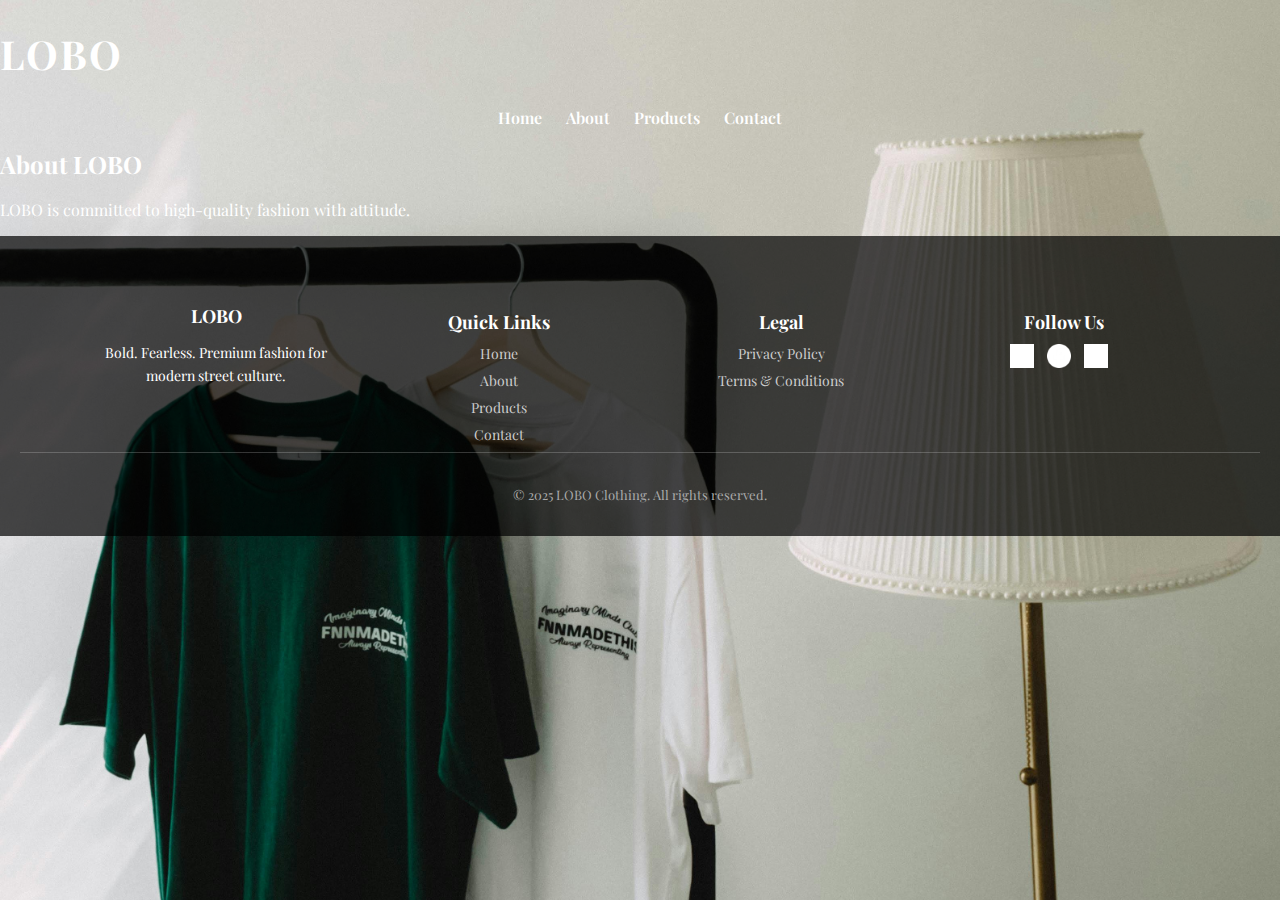
<file: about.html>
<!DOCTYPE html>
<html lang="en">
<head>
  <meta charset="UTF-8">
  <title>About LOBO</title>
  <link rel="stylesheet" href="style.css">
</head>
<body class="about">
  <header>
    <h1 class="logo">LOBO</h1>
    <nav>
      <ul>
        <li><a href="index.html">Home</a></li>
        <li><a href="about.html">About</a></li>
        <li><a href="products.html">Products</a></li>
        <li><a href="contact.html">Contact</a></li>
      </ul>
    </nav>
  </header>

  <section>
    <h2>About LOBO</h2>
    <p>LOBO is committed to high-quality fashion with attitude.</p>
  </section>

  <!-- 🌐 Full Footer -->
  <footer class="footer" data-aos="fade-up" data-aos-delay="500">
    <div class="footer-container">
      <div class="footer-column">
        <h3>LOBO</h3>
        <p>Bold. Fearless. Premium fashion for modern street culture.</p>
      </div>
      <div class="footer-column">
        <h4>Quick Links</h4>
        <ul>
          <li><a href="index.html">Home</a></li>
          <li><a href="about.html">About</a></li>
          <li><a href="products.html">Products</a></li>
          <li><a href="contact.html">Contact</a></li>
        </ul>
      </div>
      <div class="footer-column">
        <h4>Legal</h4>
        <ul>
          <li><a href="#">Privacy Policy</a></li>
          <li><a href="#">Terms & Conditions</a></li>
        </ul>
      </div>
      <div class="footer-column">
        <h4>Follow Us</h4>
        <div class="social-icons">
          <a href="#"><img src="icons/instagram.png" alt="Instagram"></a>
<a href="#"><img src="icons/facebook.png" alt="Facebook"></a>
<a href="#"><img src="icons/twitter.png" alt="Twitter"></a>

        </div>
      </div>
    </div>
    <div class="footer-bottom">
      <p>© 2025 LOBO Clothing. All rights reserved.</p>
    </div>
  </footer>

  <!-- Toggle Menu Script -->
  <script>
    function toggleMenu() {
      document.getElementById("main-nav").classList.toggle("active");
    }
  </script>

  <!-- AOS Script -->
  <script src="https://unpkg.com/aos@2.3.1/dist/aos.js"></script>
  <script>
    AOS.init({
      duration: 800,
      once: true
    });
  </script>

  <!-- Splash Screen Script -->
  <script>
    window.addEventListener('load', () => {
      setTimeout(() => {
        document.getElementById('splash').style.opacity = 0;
        setTimeout(() => {
          document.getElementById('splash').style.display = 'none';
          document.body.classList.remove('loading');
        }, 1000);
      }, 3000);
    });
  </script>
</body>
</html>
</file>
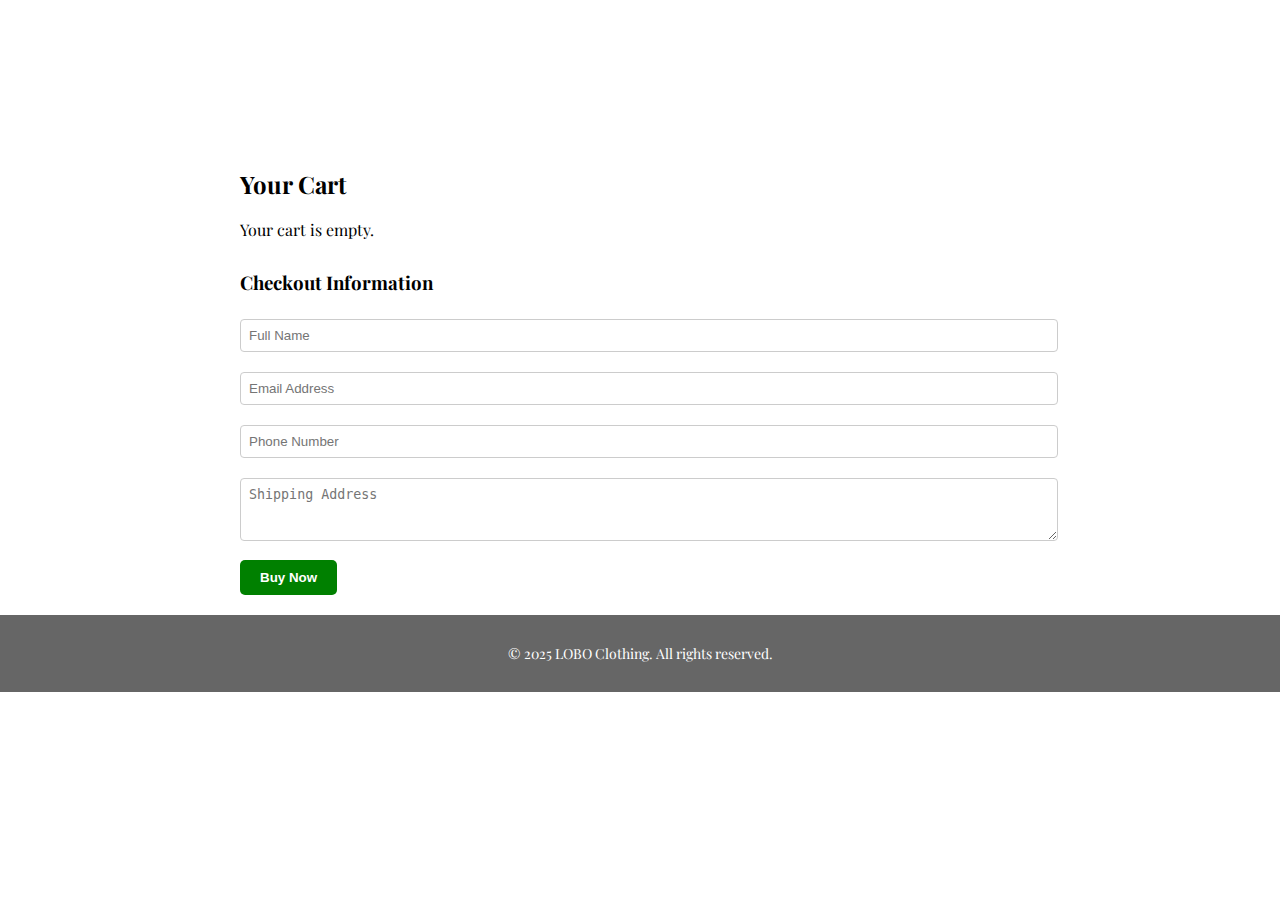
<file: cart.html>
<!DOCTYPE html>
<html lang="en">
<head>
  <meta charset="UTF-8">
  <title>Your Cart</title>
  <link rel="stylesheet" href="style.css">
  <style>
    .cart-container {
      max-width: 800px;
      margin: auto;
      background: rgba(255,255,255,0.9);
      padding: 20px;
      border-radius: 10px;
      color: black;
    }
    .cart-item {
      border-bottom: 1px solid #ccc;
      padding: 10px 0;
      display: flex;
      justify-content: space-between;
      align-items: center;
    }
    .cart-total {
      font-weight: bold;
      margin-top: 20px;
      font-size: 18px;
    }
    .remove-btn {
      background-color: crimson;
      color: white;
      border: none;
      padding: 5px 10px;
      border-radius: 4px;
      cursor: pointer;
    }
    .checkout-form {
      margin-top: 30px;
    }
    .checkout-form input, .checkout-form textarea {
      width: 100%;
      padding: 8px;
      margin: 5px 0 15px;
      border: 1px solid #ccc;
      border-radius: 4px;
    }
    .buy-btn {
      background-color: green;
      color: white;
      padding: 10px 20px;
      font-weight: bold;
      border: none;
      border-radius: 5px;
      cursor: pointer;
    }
  </style>
</head>
<body>

  <header>
    <h1 class="logo">LOBO</h1>
    <nav>
      <ul>
        <li><a href="index.html">Home</a></li>
        <li><a href="products.html">Products</a></li>
        <li><a href="cart.html">Cart</a></li>
      </ul>
    </nav>
  </header>

  <section class="cart-container">
    <h2>Your Cart</h2>
    <div id="cart-items"></div>
    <div class="cart-total" id="cart-total"></div>

    <div class="checkout-form">
      <h3>Checkout Information</h3>
      <input type="text" id="name" placeholder="Full Name" required>
      <input type="email" id="email" placeholder="Email Address" required>
      <input type="text" id="phone" placeholder="Phone Number" required>
      <textarea id="address" placeholder="Shipping Address" rows="3" required></textarea>
      <button class="buy-btn" onclick="buyNow()">Buy Now</button>
    </div>
  </section>

  <footer>
    <p>© 2025 LOBO Clothing. All rights reserved.</p>
  </footer>

  <script>
    let cart = JSON.parse(localStorage.getItem('cart')) || [];
    const cartContainer = document.getElementById('cart-items');
    const cartTotal = document.getElementById('cart-total');

    function renderCart() {
      cartContainer.innerHTML = '';
      let total = 0;

      if (cart.length === 0) {
        cartContainer.innerHTML = "<p>Your cart is empty.</p>";
        cartTotal.textContent = '';
        return;
      }

      cart.forEach((item, index) => {
        const div = document.createElement('div');
        div.className = 'cart-item';
        div.innerHTML = `
          <div>
            <strong>${item.productName}</strong> - ₹${item.price} × ${item.qty} (Size: ${item.size})
          </div>
          <button class="remove-btn" onclick="removeItem(${index})">Remove</button>
        `;
        cartContainer.appendChild(div);
        total += item.price * item.qty;
      });

      const tax = total * 0.18;
      const grandTotal = total + tax;

      cartTotal.innerHTML = `
        Subtotal: ₹${total.toFixed(2)}<br>
        Tax (18% GST): ₹${tax.toFixed(2)}<br>
        <strong>Total: ₹${grandTotal.toFixed(2)}</strong>
      `;
    }

    function removeItem(index) {
      cart.splice(index, 1);
      localStorage.setItem('cart', JSON.stringify(cart));
      renderCart();
    }

    function buyNow() {
      const name = document.getElementById('name').value.trim();
      const email = document.getElementById('email').value.trim();
      const phone = document.getElementById('phone').value.trim();
      const address = document.getElementById('address').value.trim();

      if (!name || !email || !phone || !address) {
        alert("Please fill all checkout fields.");
        return;
      }

      alert(`Thank you ${name}! Your order has been placed.`);
      localStorage.removeItem('cart');
      location.reload();
    }

    // Load cart when page loads
    renderCart();
  </script>

</body>
</html>
</file>
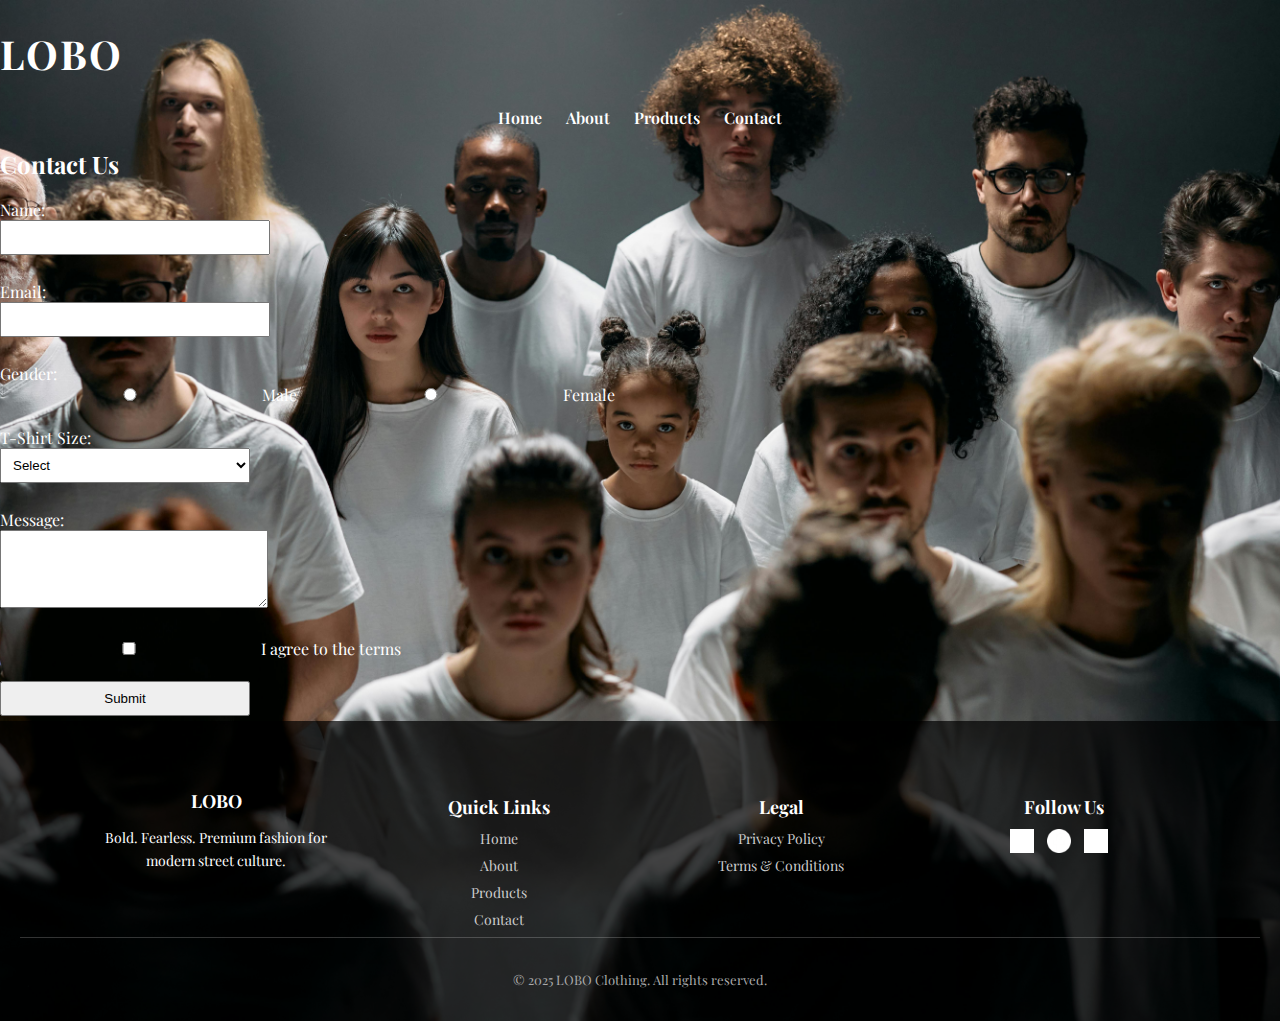
<file: contact.html>
<!DOCTYPE html>
<html lang="en">
<head>
  <meta charset="UTF-8">
  <title>Contact Us</title>
  <link rel="stylesheet" href="style.css">
  <style>
    .error {
      color: red;
      font-size: 14px;
    }
    form input, form textarea, form select {
      padding: 8px;
      width: 250px;
      margin-bottom: 5px;
    }
  </style>
</head>
<body class="contact">
  <header>
    <h1 class="logo">LOBO</h1>
    <nav>
      <ul>
        <li><a href="index.html">Home</a></li>
        <li><a href="about.html">About</a></li>
        <li><a href="products.html">Products</a></li>
        <li><a href="contact.html">Contact</a></li>
      </ul>
    </nav>
  </header>

  <section>
    <h2>Contact Us</h2>
    <form onsubmit="return validateForm()">
      <label for="name">Name:</label><br>
      <input type="text" id="name"><br>
      <span class="error" id="nameError"></span><br>

      <label for="email">Email:</label><br>
      <input type="email" id="email"><br>
      <span class="error" id="emailError"></span><br>

      Gender:<br>
      <input type="radio" name="gender" value="Male"> Male
      <input type="radio" name="gender" value="Female"> Female<br>
      <span class="error" id="genderError"></span><br>

      <label for="size">T-Shirt Size:</label><br>
      <select id="size">
        <option value="">Select</option>
        <option>S</option>
        <option>M</option>
        <option>L</option>
      </select><br>
      <span class="error" id="sizeError"></span><br>

      <label for="message">Message:</label><br>
      <textarea id="message" rows="4" cols="30"></textarea><br>
      <span class="error" id="messageError"></span><br>

      <input type="checkbox" id="agree"> I agree to the terms<br>
      <span class="error" id="agreeError"></span><br>

      <input type="submit" value="Submit">
    </form>
  </section>








  <!-- 🌐 Full Footer -->
  <footer class="footer" data-aos="fade-up" data-aos-delay="500">
    <div class="footer-container">
      <div class="footer-column">
        <h3>LOBO</h3>
        <p>Bold. Fearless. Premium fashion for modern street culture.</p>
      </div>
      <div class="footer-column">
        <h4>Quick Links</h4>
        <ul>
          <li><a href="index.html">Home</a></li>
          <li><a href="about.html">About</a></li>
          <li><a href="products.html">Products</a></li>
          <li><a href="contact.html">Contact</a></li>
        </ul>
      </div>
      <div class="footer-column">
        <h4>Legal</h4>
        <ul>
          <li><a href="#">Privacy Policy</a></li>
          <li><a href="#">Terms & Conditions</a></li>
        </ul>
      </div>
      <div class="footer-column">
        <h4>Follow Us</h4>
        <div class="social-icons">
          <a href="#"><img src="icons/instagram.png" alt="Instagram"></a>
<a href="#"><img src="icons/facebook.png" alt="Facebook"></a>
<a href="#"><img src="icons/twitter.png" alt="Twitter"></a>

        </div>
      </div>
    </div>
    <div class="footer-bottom">
      <p>© 2025 LOBO Clothing. All rights reserved.</p>
    </div>
  </footer>

  <!-- Toggle Menu Script -->
  <script>
    function toggleMenu() {
      document.getElementById("main-nav").classList.toggle("active");
    }
  </script>

  <!-- AOS Script -->
  <script src="https://unpkg.com/aos@2.3.1/dist/aos.js"></script>
  <script>
    AOS.init({
      duration: 800,
      once: true
    });
  </script>

  <!-- Splash Screen Script -->
  <script>
    window.addEventListener('load', () => {
      setTimeout(() => {
        document.getElementById('splash').style.opacity = 0;
        setTimeout(() => {
          document.getElementById('splash').style.display = 'none';
          document.body.classList.remove('loading');
        }, 1000);
      }, 3000);
    });
  </script>
</body>
</html>











  <script>
    function validateForm() {
      let valid = true;

      // Name
      const name = document.getElementById("name").value.trim();
      if (name === "") {
        document.getElementById("nameError").textContent = "Name is required.";
        valid = false;
      } else {
        document.getElementById("nameError").textContent = "";
      }

      // Email
      const email = document.getElementById("email").value.trim();
      const emailPattern = /^[^ ]+@[^ ]+\.[a-z]{2,3}$/;
      if (!emailPattern.test(email)) {
        document.getElementById("emailError").textContent = "Enter a valid email.";
        valid = false;
      } else {
        document.getElementById("emailError").textContent = "";
      }

      // Gender
      const genderSelected = document.querySelector('input[name="gender"]:checked');
      if (!genderSelected) {
        document.getElementById("genderError").textContent = "Please select a gender.";
        valid = false;
      } else {
        document.getElementById("genderError").textContent = "";
      }

      // Size
      const size = document.getElementById("size").value;
      if (size === "") {
        document.getElementById("sizeError").textContent = "Select a T-Shirt size.";
        valid = false;
      } else {
        document.getElementById("sizeError").textContent = "";
      }

      // Message
      const message = document.getElementById("message").value.trim();
      if (message.length < 10) {
        document.getElementById("messageError").textContent = "Message must be at least 10 characters.";
        valid = false;
      } else {
        document.getElementById("messageError").textContent = "";
      }

      // Checkbox
      const agreed = document.getElementById("agree").checked;
      if (!agreed) {
        document.getElementById("agreeError").textContent = "You must agree to continue.";
        valid = false;
      } else {
        document.getElementById("agreeError").textContent = "";
      }

      if (valid) {
        alert("Form submitted successfully!");
      }

      return valid;
    }
  </script>
</body>
</html>
</file>
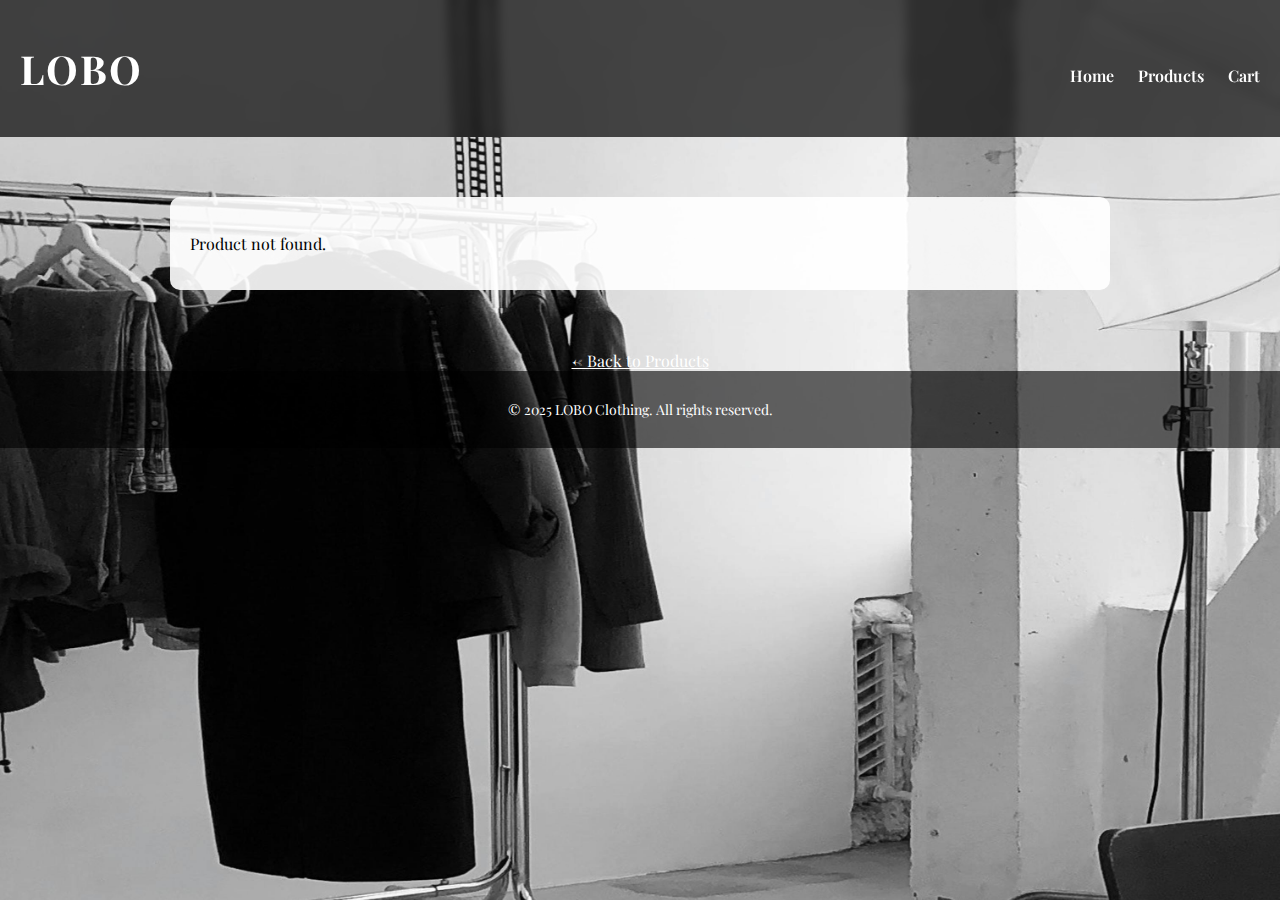
<file: product-detail.html>
<!DOCTYPE html>
<html lang="en">
<head>
  <meta charset="UTF-8">
  <title>Product Details</title>
  <link rel="stylesheet" href="style.css">
  <style>
    .product-detail {
      max-width: 900px;
      margin: 60px auto;
      padding: 20px;
      background: rgba(255, 255, 255, 0.9);
      color: black;
      border-radius: 10px;
      display: flex;
      gap: 40px;
      align-items: center;
      flex-wrap: wrap;
    }

    .product-detail img {
      width: 100%;
      max-width: 400px;
      border-radius: 10px;
      box-shadow: 0 4px 12px rgba(0,0,0,0.3);
    }

    .product-info {
      flex: 1;
      min-width: 280px;
    }

    .product-info h2 {
      font-size: 28px;
      margin-bottom: 10px;
    }

    .product-info p {
      margin-bottom: 10px;
    }

    .product-info select,
    .product-info input {
      padding: 10px;
      margin: 8px 0;
      font-size: 16px;
      width: 100%;
    }

    .product-info button {
      background-color: black;
      color: white;
      padding: 12px;
      border: none;
      border-radius: 6px;
      font-weight: bold;
      cursor: pointer;
      margin-top: 10px;
    }

    .back-link {
      display: block;
      text-align: center;
      margin-top: 20px;
      color: white;
      text-decoration: underline;
    }
  </style>
</head>
<body class="products">

  <header class="sticky-header">
    <h1 class="logo">LOBO</h1>
    <nav id="main-nav">
      <ul>
        <li><a href="index.html">Home</a></li>
        <li><a href="products.html">Products</a></li>
        <li><a href="cart.html">Cart</a></li>
      </ul>
    </nav>
  </header>

  <section class="product-detail" id="product-detail">
    <!-- JS will inject content here -->
  </section>

  <a href="products.html" class="back-link">← Back to Products</a>

  <footer>
    <p>© 2025 LOBO Clothing. All rights reserved.</p>
  </footer>

  <script>
    const products = {
      "wild-tee": {
        name: "Wild Tee",
        price: 799,
        image: "image/tshirt1.jpg",
        description: "Unleash your inner wild with this ultra-comfort cotton tee featuring bold minimal branding."
      },
      "street-hoodie": {
        name: "Street Hoodie",
        price: 1299,
        image: "image/tshirt2.jpg",
        description: "Premium fleece hoodie with a relaxed fit. Designed for urban freedom and comfort."
      },
      "graphic-top": {
        name: "Graphic Top",
        price: 899,
        image: "image/tshirt3.jpg",
        description: "Statement-making graphic tee crafted with breathable stretch fabric."
      }
    };

    const urlParams = new URLSearchParams(window.location.search);
    const productId = urlParams.get("id");
    const product = products[productId];

    const container = document.getElementById("product-detail");

    if (!product) {
      container.innerHTML = "<p>Product not found.</p>";
    } else {
      container.innerHTML = `
        <img src="${product.image}" alt="${product.name}">
        <div class="product-info">
          <h2>${product.name}</h2>
          <p><strong>₹${product.price}</strong></p>
          <p>${product.description}</p>

          <label for="size">Size:</label>
          <select id="size">
            <option value="">Select</option>
            <option>S</option>
            <option>M</option>
            <option>L</option>
            <option>XL</option>
          </select>

          <label for="qty">Quantity:</label>
          <input type="number" id="qty" min="1" value="1">

          <button onclick="addToCart('${product.name}', ${product.price})">Add to Cart</button>
        </div>
      `;
    }

    function addToCart(name, price) {
      const size = document.getElementById("size").value;
      const qty = parseInt(document.getElementById("qty").value);

      if (!size) {
        alert("Please select a size.");
        return;
      }
      if (qty < 1 || isNaN(qty)) {
        alert("Please enter a valid quantity.");
        return;
      }

      const cart = JSON.parse(localStorage.getItem("cart")) || [];
      cart.push({ productName: name, price, size, qty });
      localStorage.setItem("cart", JSON.stringify(cart));
      alert(`${qty} × ${name} (Size: ${size}) added to cart!`);
    }
  </script>
</body>
</html>
</file>
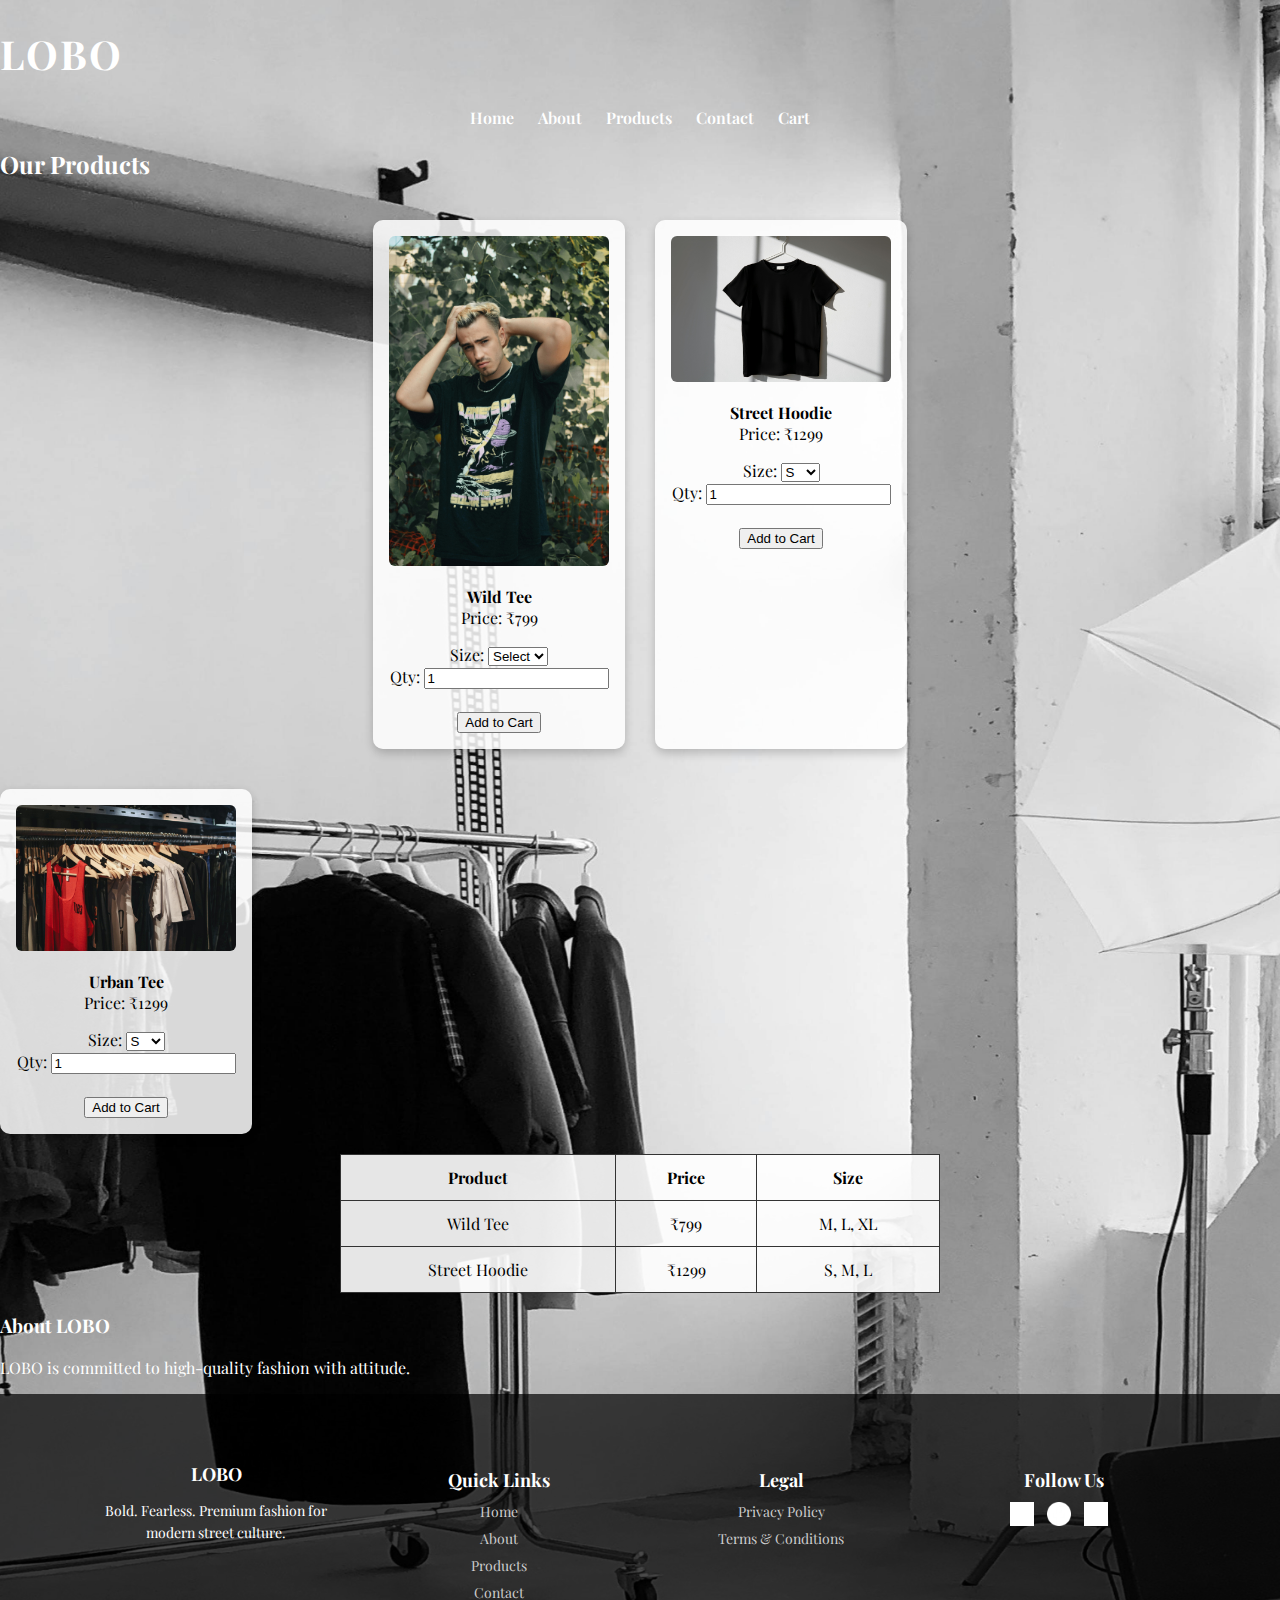
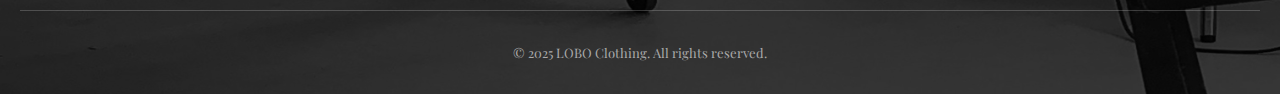
<file: products.html>
<!DOCTYPE html>
<html lang="en">
<head>
  <meta charset="UTF-8">
  <title>Our Products</title>
  <link rel="stylesheet" href="style.css">
  <script>
    function addToCart(productName, price, sizeId, qtyId) {
      const size = document.getElementById(sizeId).value;
      const qty = parseInt(document.getElementById(qtyId).value);

      if (!size) {
        alert("Please select a size.");
        return;
      }

      if (qty < 1 || isNaN(qty)) {
        alert("Please enter a valid quantity.");
        return;
      }

      const cart = JSON.parse(localStorage.getItem("cart")) || [];
      cart.push({ productName, price, size, qty });
      localStorage.setItem("cart", JSON.stringify(cart));
      alert(`${qty} x ${productName} (Size: ${size}) added to cart!`);
    }
  </script>
</head>
<body class="products">

  <header>
    <h1 class="logo">LOBO</h1>
    <nav>
      <ul>
        <li><a href="index.html">Home</a></li>
        <li><a href="about.html">About</a></li>
        <li><a href="products.html">Products</a></li>
        <li><a href="contact.html">Contact</a></li>
        <li><a href="cart.html">Cart</a></li>
      </ul>
    </nav>
  </header>

  <section>
    <h2>Our Products</h2>

    <div class="product-gallery">
      <div class="product-item">
        <img src="image/tshirt1.jpg" alt="Wild Tee">
        <p><strong>Wild Tee</strong><br>Price: ₹799</p>
        <label for="size1">Size:</label>
        <select id="size1">
          <option value="">Select</option>
          <option value="S">S</option>
          <option value="M">M</option>
          <option value="L">L</option>
          <option value="XL">XL</option>
        </select>
        <br>
        <label for="qty1">Qty:</label>
        <input type="number" id="qty1" value="1" min="1">
        <br><br>
        <button onclick="addToCart('Wild Tee', 799, 'size1', 'qty1')">Add to Cart</button>
      </div>

      <div class="product-item">
        <img src="image/tshirt2.jpg" alt="Street Hoodie">
        <p><strong>Street Hoodie</strong><br>Price: ₹1299</p>
        <label for="size2">Size:</label>
        <select id="size2">
          <option value="S">S</option>
          <option value="M">M</option>
          <option value="L">L</option>
          <option value="XL">XL</option>
        </select>
        <br>
        <label for="qty2">Qty:</label>
        <input type="number" id="qty2" value="1" min="1">
        <br><br>
        <button onclick="addToCart('Street Hoodie', 1299, 'size2', 'qty2')">Add to Cart</button>
      </div>
    </div>


          <div class="product-item">
        <img src="image/tshirt4.jpg" alt="Urban Tee">
        <p><strong>Urban Tee</strong><br>Price: ₹1299</p>
        <label for="size2">Size:</label>
        <select id="size2">
          <option value="S">S</option>
          <option value="M">M</option>
          <option value="L">L</option>
          <option value="XL">XL</option>
        </select>
        <br>
        <label for="qty2">Qty:</label>
        <input type="number" id="qty2" value="1" min="1">
        <br><br>
        <button onclick="addToCart('Street Hoodie', 1299, 'size2', 'qty2')">Add to Cart</button>
      </div>
    </div>
 
    



    <table>
      <tr>
        <th>Product</th>
        <th>Price</th>
        <th>Size</th>
      </tr>
      <tr>
        <td>Wild Tee</td>
        <td>₹799</td>
        <td>M, L, XL</td>
      </tr>
      <tr>
        <td>Street Hoodie</td>
        <td>₹1299</td>
        <td>S, M, L</td>
      </tr>
    </table>

    <h3>About LOBO</h3>
    <p>LOBO is committed to high-quality fashion with attitude.</p>
  </section>







<!-- 🌐 Full Footer -->
  <footer class="footer" data-aos="fade-up" data-aos-delay="500">
    <div class="footer-container">
      <div class="footer-column">
        <h3>LOBO</h3>
        <p>Bold. Fearless. Premium fashion for modern street culture.</p>
      </div>
      <div class="footer-column">
        <h4>Quick Links</h4>
        <ul>
          <li><a href="index.html">Home</a></li>
          <li><a href="about.html">About</a></li>
          <li><a href="products.html">Products</a></li>
          <li><a href="contact.html">Contact</a></li>
        </ul>
      </div>
      <div class="footer-column">
        <h4>Legal</h4>
        <ul>
          <li><a href="#">Privacy Policy</a></li>
          <li><a href="#">Terms & Conditions</a></li>
        </ul>
      </div>
      <div class="footer-column">
        <h4>Follow Us</h4>
        <div class="social-icons">
          <a href="#"><img src="icons/instagram.png" alt="Instagram"></a>
<a href="#"><img src="icons/facebook.png" alt="Facebook"></a>
<a href="#"><img src="icons/twitter.png" alt="Twitter"></a>

        </div>
      </div>
    </div>
    <div class="footer-bottom">
      <p>© 2025 LOBO Clothing. All rights reserved.</p>
    </div>
  </footer>

  <!-- Toggle Menu Script -->
  <script>
    function toggleMenu() {
      document.getElementById("main-nav").classList.toggle("active");
    }
  </script>

  <!-- AOS Script -->
  <script src="https://unpkg.com/aos@2.3.1/dist/aos.js"></script>
  <script>
    AOS.init({
      duration: 800,
      once: true
    });
  </script>

  <!-- Splash Screen Script -->
  <script>
    window.addEventListener('load', () => {
      setTimeout(() => {
        document.getElementById('splash').style.opacity = 0;
        setTimeout(() => {
          document.getElementById('splash').style.display = 'none';
          document.body.classList.remove('loading');
        }, 1000);
      }, 3000);
    });
  </script>
</body>
</html>
</file>
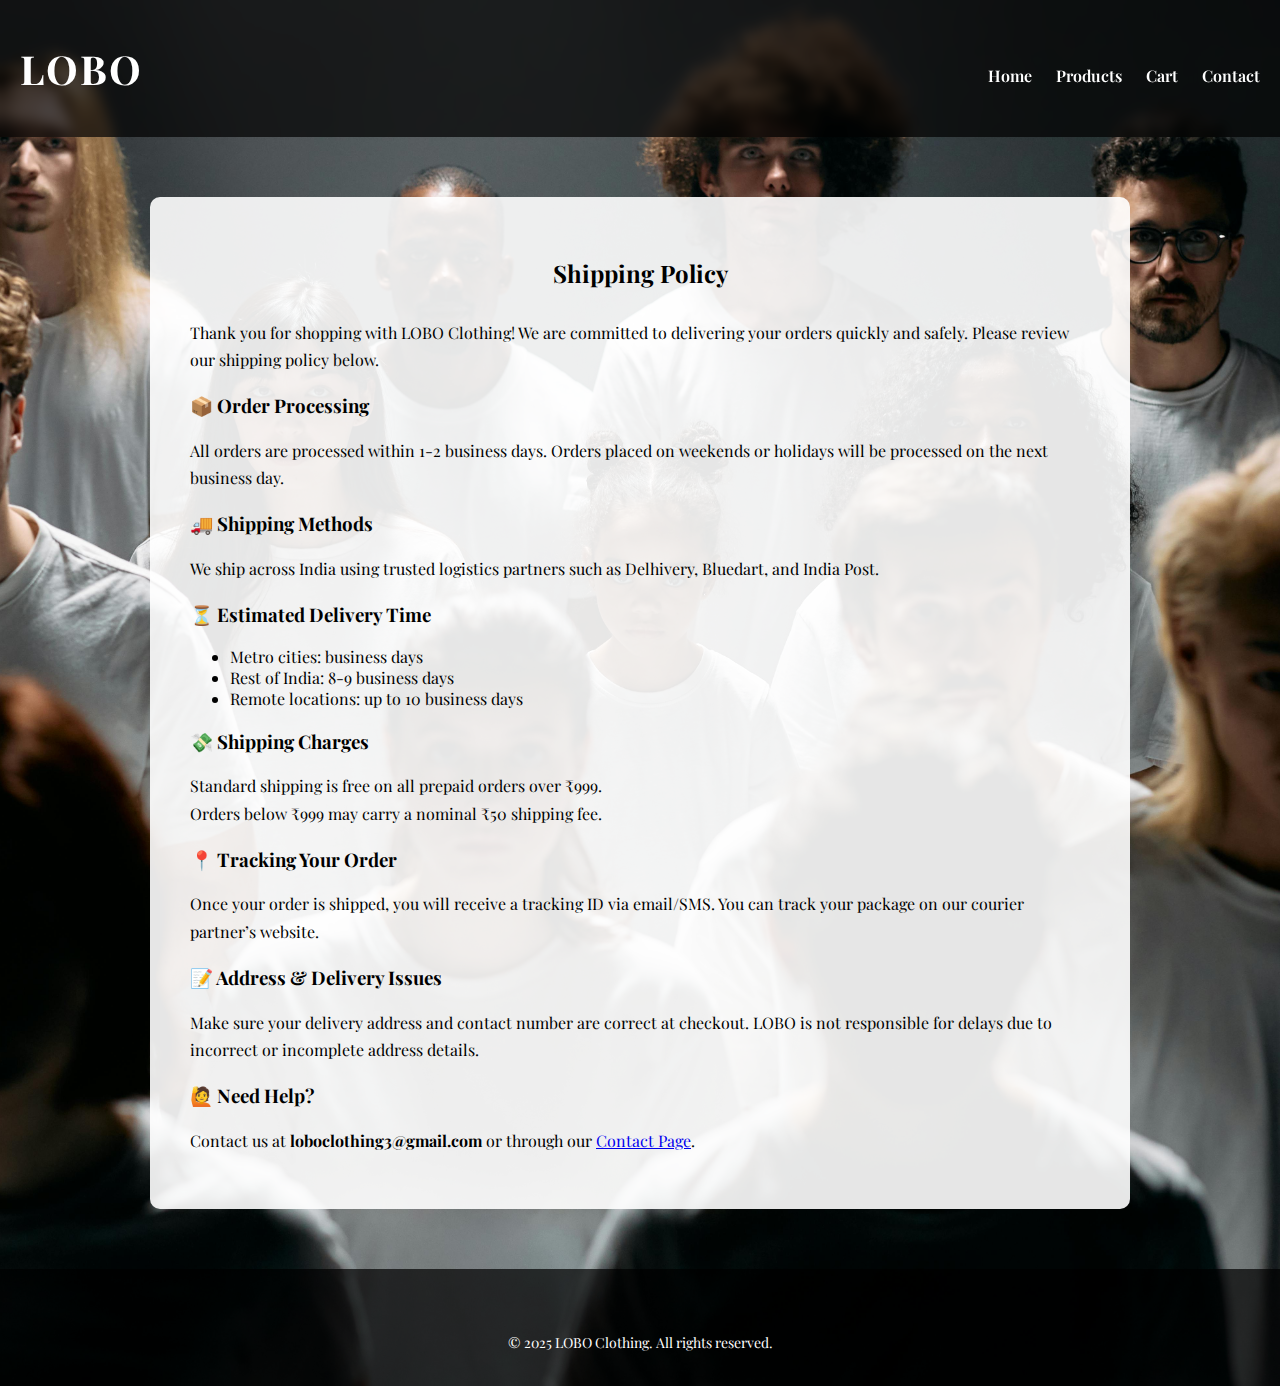
<file: shipping-policy.html>
<!DOCTYPE html>
<html lang="en">
<head>
  <meta charset="UTF-8">
  <title>Shipping Policy - LOBO Clothing</title>
  <link rel="stylesheet" href="style.css" />
  <style>
    .policy-container {
      max-width: 900px;
      margin: 60px auto;
      background: rgba(255,255,255,0.9);
      padding: 40px;
      border-radius: 10px;
      color: black;
    }

    .policy-container h2 {
      text-align: center;
      margin-bottom: 30px;
    }

    .policy-container h3 {
      margin-top: 20px;
    }

    .policy-container p {
      line-height: 1.7;
      margin-bottom: 15px;
    }
  </style>
</head>
<body class="contact">

  <header class="sticky-header">
    <h1 class="logo">LOBO</h1>
    <nav>
      <ul>
        <li><a href="index.html">Home</a></li>
        <li><a href="products.html">Products</a></li>
        <li><a href="cart.html">Cart</a></li>
        <li><a href="contact.html">Contact</a></li>
      </ul>
    </nav>
  </header>

  <section class="policy-container">
    <h2>Shipping Policy</h2>

    <p>Thank you for shopping with LOBO Clothing! We are committed to delivering your orders quickly and safely. Please review our shipping policy below.</p>

    <h3>📦 Order Processing</h3>
    <p>All orders are processed within 1-2 business days. Orders placed on weekends or holidays will be processed on the next business day.</p>

    <h3>🚚 Shipping Methods</h3>
    <p>We ship across India using trusted logistics partners such as Delhivery, Bluedart, and India Post.</p>

    <h3>⏳ Estimated Delivery Time</h3>
    <ul>
      <li>Metro cities:  business days</li>
      <li>Rest of India: 8-9 business days</li>
      <li>Remote locations: up to 10 business days</li>
    </ul>

    <h3>💸 Shipping Charges</h3>
    <p>Standard shipping is free on all prepaid orders over ₹999.<br> Orders below ₹999 may carry a nominal ₹50 shipping fee.</p>

    <h3>📍 Tracking Your Order</h3>
    <p>Once your order is shipped, you will receive a tracking ID via email/SMS. You can track your package on our courier partner’s website.</p>

    <h3>📝 Address & Delivery Issues</h3>
    <p>Make sure your delivery address and contact number are correct at checkout. LOBO is not responsible for delays due to incorrect or incomplete address details.</p>

    <h3>🙋 Need Help?</h3>
    <p>Contact us at <strong>loboclothing3@gmail.com</strong> or through our <a href="contact.html">Contact Page</a>.</p>
  </section>

  <footer class="footer">
    <p>© 2025 LOBO Clothing. All rights reserved.</p>
  </footer>

</body>
</html>
</file>
<file: style.css>
/* Import Google Font */
@import url('https://fonts.googleapis.com/css2?family=Playfair+Display:wght@500&display=swap');

html {
  scroll-behavior: smooth;
}

body {
  font-family: 'Playfair Display', serif;
  background-size: cover;
  background-position: center;
  background-repeat: no-repeat;
  color: white;
  margin: 0;
  padding: 0;
}

.overlay {
  position: fixed;
  top: 0;
  left: 0;
  width: 100%;
  height: 100%;
  background: rgba(0, 0, 0, 0.4);
  z-index: -1;
}

/* Sticky Header */
.sticky-header {
  position: sticky;
  top: 0;
  z-index: 1000;
  background-color: rgba(0, 0, 0, 0.7);
  backdrop-filter: blur(6px);
  padding: 15px 20px;
  display: flex;
  align-items: center;
  justify-content: space-between;
}

.logo {
  font-size: 40px;
  font-weight: bold;
  color: white;
  letter-spacing: 2px;
}

/* Nav Links */
nav ul {
  list-style: none;
  display: flex;
  justify-content: center;
  gap: 24px;
  padding: 0;
  margin: 15px 0 0;
  flex-wrap: wrap;
}

nav a {
  color: white;
  text-decoration: none;
  font-weight: 600;
  position: relative;
  padding-bottom: 4px;
  transition: all 0.3s ease;
}

nav a:hover {
  border-bottom: 2px solid white;
}

/* Mobile Menu Toggle */
.menu-toggle {
  display: none;
  font-size: 26px;
  color: white;
  background: none;
  border: none;
  cursor: pointer;
}

/* Hero Section */
.hero {
  text-align: center;
  padding: 120px 20px;
}

.hero h2 {
  font-size: 52px;
  margin-bottom: 20px;
  letter-spacing: 1px;
}

.hero p {
  font-size: 20px;
  margin-bottom: 20px;
}

.hero .btn {
  display: inline-block;
  padding: 12px 24px;
  background-color: white;
  color: black;
  text-decoration: none;
  font-weight: bold;
  border-radius: 6px;
  transition: background 0.3s ease;
}

.hero .btn:hover {
  background-color: #f0f0f0;
}

/* Footer */
footer {
  background-color: rgba(0, 0, 0, 0.6);
  color: white;
  text-align: center;
  padding: 15px;
  font-size: 14px;
}

/* Product Section */
.product-gallery {
  display: flex;
  flex-wrap: wrap;
  gap: 30px;
  justify-content: center;
  margin: 40px 0;
}

.product-item {
  background: rgba(255, 255, 255, 0.85);
  color: black;
  padding: 16px;
  border-radius: 10px;
  width: 220px;
  text-align: center;
  box-shadow: 0 4px 10px rgba(0,0,0,0.2);
  transition: transform 0.3s ease, box-shadow 0.3s ease;
}

.product-item:hover {
  transform: scale(1.03);
  box-shadow: 0 8px 16px rgba(0,0,0,0.3);
}

.product-item img {
  width: 100%;
  height: auto;
  border-radius: 6px;
}

/* Table Styles */
table {
  background-color: rgba(255, 255, 255, 0.9);
  color: black;
  margin: 20px auto;
  border-collapse: collapse;
  width: 90%;
  max-width: 600px;
}

table th, table td {
  padding: 12px;
  border: 1px solid #333;
  text-align: center;
}

/* Responsive Design */
@media (max-width: 768px) {
  .menu-toggle {
    display: block;
  }

  nav#main-nav ul {
    display: none;
    flex-direction: column;
    gap: 10px;
    margin-top: 10px;
    text-align: right;
  }

  nav#main-nav.active ul {
    display: flex;
  }

  nav ul {
    flex-direction: column;
    gap: 10px;
  }

  .hero h2 {
    font-size: 36px;
  }

  .hero {
    padding: 80px 20px;
  }

  table {
    width: 100%;
    font-size: 14px;
  }

  .product-gallery {
    flex-direction: column;
    align-items: center;
  }

  .product-gallery img {
    width: 80%;
    margin-bottom: 15px;
  }

  .featured-grid {
    flex-direction: column;
    align-items: center;
  }
}

/* Page-specific Backgrounds */
body.home {
  background-image: url("image/home-bg.jpg");
}

body.about {
  background-image: url("image/about-bg.jpg");
}

body.products {
  background-image: url("image/products-bg.jpg");
}

body.contact {
  background-image: url("image/contact-bg.jpg");
}

/* 🔥 Featured Products */
.featured {
  padding: 60px 20px;
  text-align: center;
}

.featured h2 {
  font-size: 36px;
  margin-bottom: 40px;
  color: white;
}

.featured-grid {
  display: flex;
  flex-wrap: wrap;
  justify-content: center;
  gap: 30px;
  margin-bottom: 30px;
}

.featured-item {
  background: rgba(255,255,255,0.85);
  border-radius: 10px;
  padding: 16px;
  width: 220px;
  text-align: center;
  box-shadow: 0 4px 10px rgba(0,0,0,0.3);
  transition: transform 0.3s ease;
  color: black;
}

.featured-item:hover {
  transform: scale(1.05);
}

.featured-item img {
  width: 100%;
  border-radius: 6px;
  margin-bottom: 10px;
}

.featured-item h3 {
  font-size: 18px;
  margin-bottom: 5px;
}

.featured-item p {
  font-size: 16px;
  font-weight: bold;
  color: #111;
}

/* 📨 Newsletter */
.newsletter {
  background-color: rgba(255, 255, 255, 0.05);
  color: white;
  text-align: center;
  padding: 60px 20px;
}

.newsletter h2 {
  font-size: 32px;
  margin-bottom: 10px;
}

.newsletter p {
  font-size: 16px;
  margin-bottom: 20px;
}

.newsletter-form {
  display: flex;
  flex-wrap: wrap;
  justify-content: center;
  gap: 10px;
}

.newsletter-form input[type="email"] {
  padding: 12px;
  border: none;
  border-radius: 6px;
  width: 280px;
  max-width: 100%;
  font-size: 16px;
}

.newsletter-form button {
  padding: 12px 20px;
  background-color: white;
  color: black;
  border: none;
  font-weight: bold;
  border-radius: 6px;
  cursor: pointer;
  transition: background 0.3s ease;
}

.newsletter-form button:hover {
  background-color: #eee;
}

/* 🎥 Hero Video */
.video-hero {
  position: relative;
  height: 100vh;
  overflow: hidden;
  display: flex;
  align-items: center;
  justify-content: center;
}

.hero-video {
  position: absolute;
  top: 0;
  left: 0;
  min-width: 100%;
  min-height: 100%;
  object-fit: cover;
  z-index: -1;
}

.hero-content {
  text-align: center;
  color: white;
  z-index: 1;
  padding: 0 20px;
}

.video-hero h2 {
  font-size: 52px;
  margin-bottom: 20px;
}

.video-hero p {
  font-size: 20px;
  margin-bottom: 20px;
}

.video-hero .btn {
  padding: 12px 24px;
  background-color: white;
  color: black;
  text-decoration: none;
  font-weight: bold;
  border-radius: 6px;
  transition: background 0.3s ease;
}

.video-hero .btn:hover {
  background-color: #eee;
}

/* 🖼 Instagram-style Gallery */
.gallery {
  padding: 60px 20px;
  text-align: center;
  background-color: rgba(255,255,255,0.04);
  color: white;
}

.gallery h2 {
  font-size: 32px;
  margin-bottom: 40px;
}

.gallery-grid {
  display: grid;
  grid-template-columns: repeat(auto-fit, minmax(180px, 1fr));
  gap: 20px;
  max-width: 1000px;
  margin: 0 auto;
}

.gallery-grid img {
  width: 100%;
  height: auto;
  border-radius: 10px;
  box-shadow: 0 4px 10px rgba(0,0,0,0.3);
  transition: transform 0.3s ease;
}

.gallery-grid img:hover {
  transform: scale(1.05);
}

/* 📜 Upgraded Footer */
.footer {
  background-color: rgba(0, 0, 0, 0.7);
  color: white;
  padding: 50px 20px 20px;
  font-size: 14px;
}

.footer-container {
  display: grid;
  grid-template-columns: repeat(auto-fit, minmax(180px, 1fr));
  gap: 30px;
  max-width: 1100px;
  margin: 0 auto;
}

.footer-column h3,
.footer-column h4 {
  font-size: 18px;
  margin-bottom: 10px;
}

.footer-column p {
  font-size: 14px;
  line-height: 1.6;
}

.footer-column ul {
  list-style: none;
  padding: 0;
  margin: 0;
}

.footer-column ul li {
  margin-bottom: 8px;
}

.footer-column ul li a {
  color: #ccc;
  text-decoration: none;
  transition: color 0.3s ease;
}

.footer-column ul li a:hover {
  color: white;
}

.social-icons a {
  display: inline-block;
  margin-right: 10px;
}

.social-icons img {
  width: 24px;
  height: 24px;
  filter: brightness(0) invert(1);
  transition: transform 0.3s ease;
}

.social-icons img:hover {
  transform: scale(1.1);
}

.footer-bottom {
  text-align: center;
  padding-top: 20px;
  border-top: 1px solid rgba(255,255,255,0.2);
  font-size: 13px;
  color: #aaa;
}

/* Responsive Footer */
@media (max-width: 768px) {
  .footer-container {
    grid-template-columns: 1fr;
    text-align: center;
  }

  .social-icons {
    justify-content: center;
  }
}


/* 🔘 Buy Now Button */
.btn-small {
  display: inline-block;
  margin-top: 10px;
  padding: 10px 16px;
  background-color: black;
  color: white;
  text-decoration: none;
  font-weight: bold;
  border-radius: 5px;
  transition: background 0.3s ease;
}

.btn-small:hover {
  background-color: #333;
}
</file>
